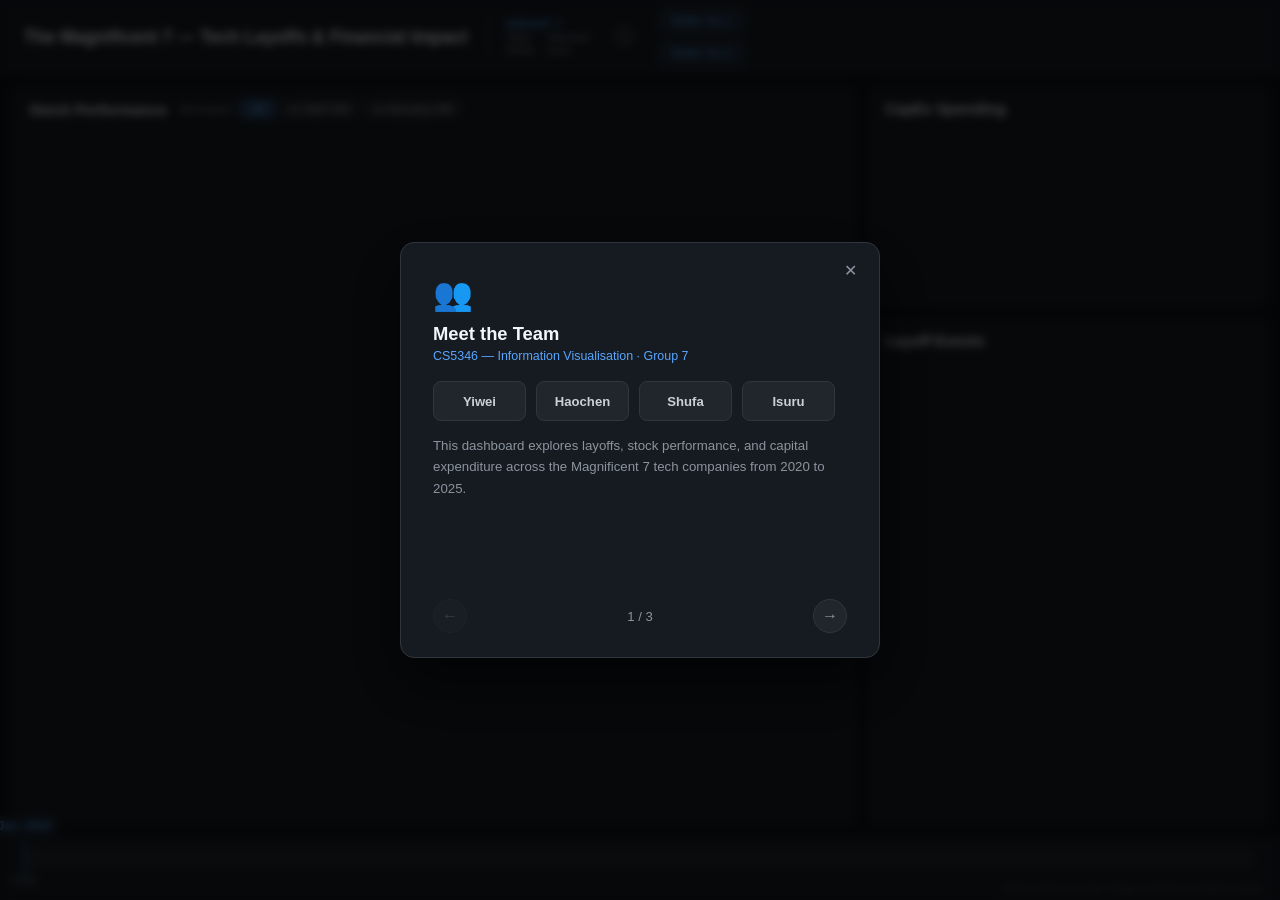
<file: index.html>
<!DOCTYPE html>
<html lang="en">

<head>
  <meta charset="UTF-8">
  <meta name="viewport" content="width=device-width, initial-scale=1.0">
  <title>Magnificent 7: Layoffs, Stock Prices & CapEx</title>
  <link rel="stylesheet" href="css/style.css">
  <script src="https://d3js.org/d3.v7.min.js"></script>
</head>

<body>

  <!-- Top bar -->
  <header>
    <div class="header-row1">
      <h1>The Magnificent 7 — Tech Layoffs & Financial Impact</h1>
      <div class="group-info">
        <span class="group-label">Group 7</span>
        <div class="group-members-grid">
          <span>Yiwei</span><span class="member-dot">·</span><span>Haochen</span>
          <span>Shufa</span><span class="member-dot">·</span><span>Isuru</span>
        </div>
      </div>
      <button class="info-icon-btn" id="open-info-modal" title="About & How to use">ⓘ</button>
      <div class="static-viz-links">
        <a href="https://project-graph-1-2rluggj8njhnbhdl8ik7cz.streamlit.app/" target="_blank" class="static-viz-btn">Static Viz 1</a>
        <a href="layoffs_interactive_dark.html" target="_blank" class="static-viz-btn">Static Viz 2</a>
      </div>
      <div class="header-filters">
        <div id="company-filter" class="company-filter"></div>
        <div class="year-bench-row">
          <div id="year-filter" class="year-filter"></div>
          <div id="benchmark-filter" class="benchmark-filter"></div>
        </div>
      </div>
    </div>
  </header>

  <!-- Main dashboard — all in one screen -->
  <div class="dashboard">

    <!-- Left: Stock chart (main) -->
    <div class="panel panel-main">
      <div class="panel-header">
        <h2>Stock Performance</h2>
        <div id="normalize-btns" class="normalize-btns">
          <span class="normalize-label">Normalize:</span>
          <button class="norm-btn active" data-norm="none">Off</button>
          <button class="norm-btn" data-norm="SPX">vs S&amp;P 500</button>
          <button class="norm-btn" data-norm="QQQ">vs Nasdaq-100</button>
        </div>
        <div class="legend" id="stock-legend"></div>
      </div>
      <div id="stock-chart">
        <div id="compare-info"></div>
        <div id="scrub-info"></div>
      </div>
    </div>

    <!-- Right column -->
    <div class="panel-right">

      <!-- Top right: CapEx -->
      <div class="panel panel-small panel-capex">
        <div class="panel-header">
          <h2>CapEx Spending</h2>
          <div class="legend" id="capex-legend"></div>
        </div>
        <div id="capex-chart"></div>
      </div>

      <!-- Bottom right: Layoff info cards -->
      <div class="panel panel-small panel-layoff">
        <div class="panel-header">
          <h2>Layoff Events</h2>
        </div>
        <div id="layoff-panel"></div>
      </div>

    </div>
  </div>

  <!-- Timeline scrubber bar at bottom -->
  <div id="timeline-bar">
    <div id="timeline-track">
      <div id="timeline-range"></div>
      <div id="timeline-cursor-start">
        <span id="range-start-date">Jan 2020</span>
      </div>
      <div id="timeline-cursor">
        <span id="current-date">Jan 2020</span>
      </div>
      <div id="timeline-events"></div>
    </div>
    <div class="timeline-labels">
      <span>2020</span><span>2021</span><span>2022</span><span>2023</span><span>2024</span>
    </div>
    <div class="timeline-footer">
      <span class="timeline-hint" id="timeline-hint">Move mouse to scrub · Drag on chart to compare ranges</span>
    </div>
  </div>

  <!-- Tooltip -->
  <div id="tooltip"></div>

  <!-- Info modal (content loaded from info-modal.html) -->
  <div id="info-modal-container"></div>

  <script src="js/main.js"></script>
  <script>
    fetch('info-modal.html')
      .then(r => r.text())
      .then(html => {
        document.getElementById('info-modal-container').innerHTML = html;

        const modal = document.getElementById('info-modal');
        const slides = modal.querySelectorAll('.info-slide');
        const counter = document.getElementById('slide-counter');
        const prevBtn = document.getElementById('slide-prev');
        const nextBtn = document.getElementById('slide-next');
        let current = 0;

        function goTo(n) {
          slides[current].classList.remove('active');
          current = n;
          slides[current].classList.add('active');
          prevBtn.disabled = current === 0;
          nextBtn.disabled = current === slides.length - 1;
          counter.textContent = (current + 1) + ' / ' + slides.length;
        }

        prevBtn.addEventListener('click', () => { if (current > 0) goTo(current - 1); });
        nextBtn.addEventListener('click', () => { if (current < slides.length - 1) goTo(current + 1); });

        document.getElementById('open-info-modal').addEventListener('click', () => {
          goTo(0);
          modal.classList.add('visible');
        });
        document.getElementById('close-info-modal').addEventListener('click', () => {
          modal.classList.remove('visible');
        });
        modal.addEventListener('click', (e) => {
          if (e.target === modal) modal.classList.remove('visible');
        });

        modal.classList.add('visible');
      });
  </script>
</body>

</html>
</file>
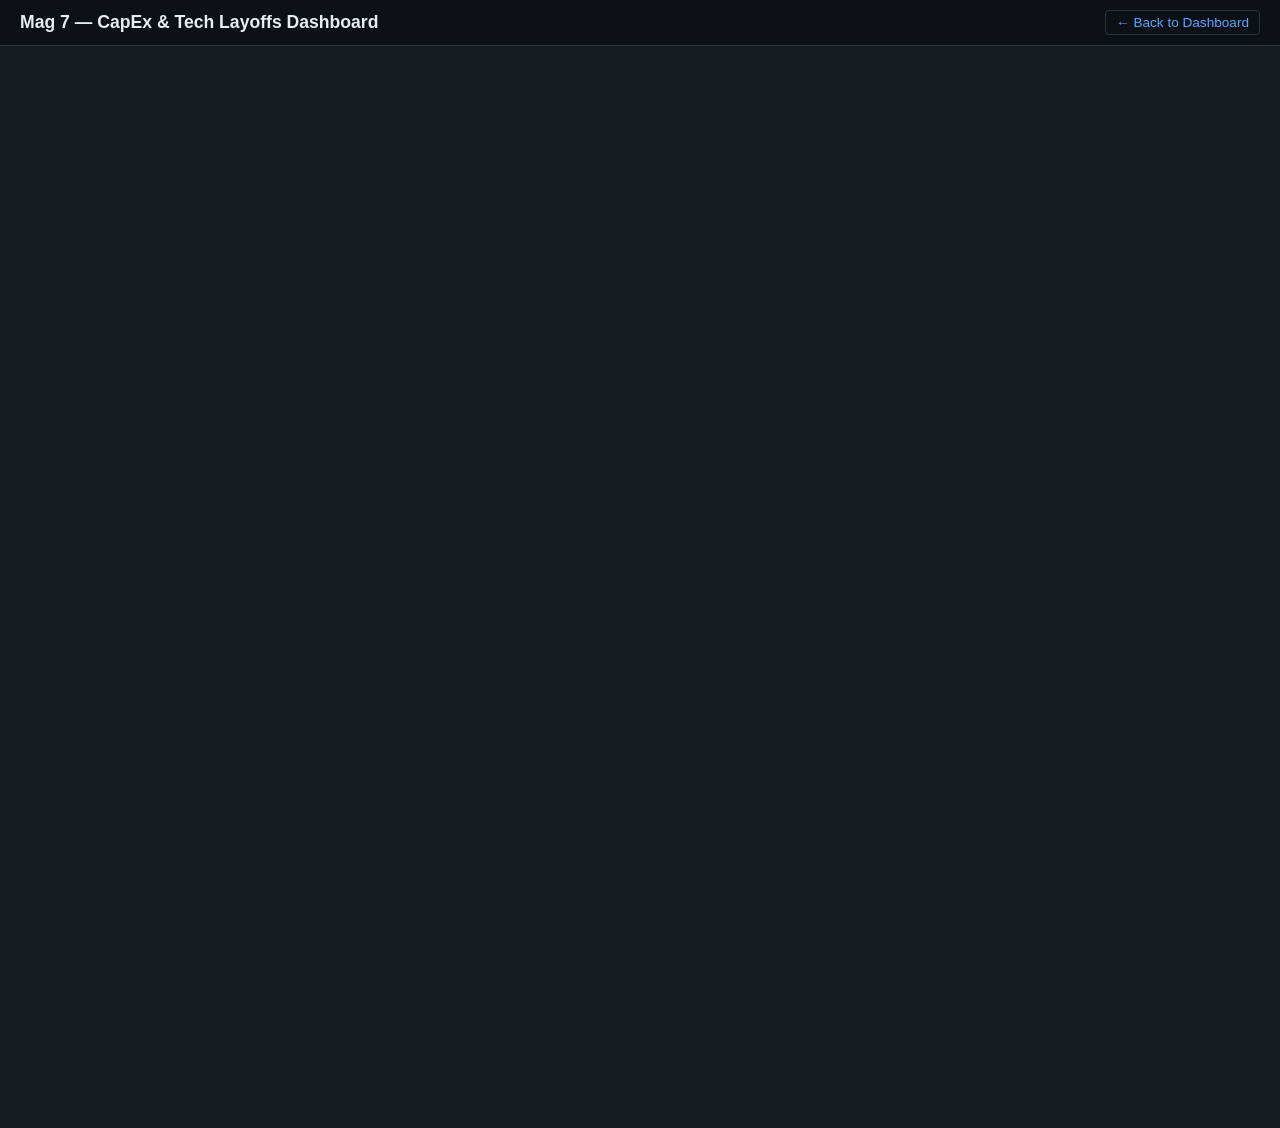
<file: layoffs_interactive_dark.html>
<!DOCTYPE html>
<html lang="en">
<head>
  <meta charset="utf-8" />
  <meta name="viewport" content="width=device-width, initial-scale=1.0">
  <title>Mag 7 — CapEx &amp; Layoffs (Dark)</title>
  <style>
    * { box-sizing: border-box; margin: 0; padding: 0; }
    body { background: #161b22; color: #c9d1d9; font-family: Arial, sans-serif; }
    .page-header { display: flex; align-items: center; justify-content: space-between; padding: 10px 20px; background: #0d1117; border-bottom: 1px solid #30363d; }
    .page-header h1 { font-size: 1.1rem; color: #e6edf3; }
    .back-btn { color: #58a6ff; text-decoration: none; font-size: 0.85rem; border: 1px solid #30363d; padding: 4px 10px; border-radius: 4px; }
    .back-btn:hover { background: #21262d; }
    .chart-wrap { display: flex; justify-content: center; padding: 16px; overflow: auto; }
  </style>
</head>
<body>
  <div class="page-header">
    <h1>Mag 7 — CapEx &amp; Tech Layoffs Dashboard</h1>
    <a href="index.html" class="back-btn">← Back to Dashboard</a>
  </div>
  <div class="chart-wrap">
    <div>
      <script>window.PlotlyConfig = {MathJaxConfig: 'local'};</script>
      <script charset="utf-8" src="https://cdn.plot.ly/plotly-3.4.0.min.js"></script>                <div id="0cf400ba-f245-40ff-a1d3-570f80a01e6b" class="plotly-graph-div" style="height:1050px; width:1400px;"></div>            <script>                window.PLOTLYENV=window.PLOTLYENV || {};                                if (document.getElementById("0cf400ba-f245-40ff-a1d3-570f80a01e6b")) {                    Plotly.newPlot(                        "0cf400ba-f245-40ff-a1d3-570f80a01e6b",                        [{"hovertemplate":"\u003cb\u003eMSFT\u003c\u002fb\u003e\u003cbr\u003eQuarter end : %{x|%Y-%m-%d}\u003cbr\u003eCapEx       : $%{y:.2f}B\u003cbr\u003e\u003cextra\u003e\u003c\u002fextra\u003e","legendgroup":"MSFT","line":{"color":"#00a4ef","width":2},"marker":{"size":5},"mode":"lines+markers","name":"MSFT","x":["2020-03-31T00:00:00.000000000","2020-06-30T00:00:00.000000000","2020-09-30T00:00:00.000000000","2020-12-31T00:00:00.000000000","2021-03-31T00:00:00.000000000","2021-06-30T00:00:00.000000000","2021-09-30T00:00:00.000000000","2021-12-31T00:00:00.000000000","2022-03-31T00:00:00.000000000","2022-06-30T00:00:00.000000000","2022-09-30T00:00:00.000000000","2022-12-31T00:00:00.000000000","2023-03-31T00:00:00.000000000","2023-06-30T00:00:00.000000000","2023-09-30T00:00:00.000000000","2023-12-31T00:00:00.000000000","2024-03-31T00:00:00.000000000","2024-06-30T00:00:00.000000000","2024-09-30T00:00:00.000000000","2024-12-31T00:00:00.000000000","2025-03-31T00:00:00.000000000","2025-06-30T00:00:00.000000000","2025-09-30T00:00:00.000000000","2025-12-31T00:00:00.000000000"],"y":{"dtype":"f8","bdata":"iUFg5dAiDkBvEoPAyuEuQFTjpZvEoBNAGQRWDi2yEEBCYOXQIlsUQKwcWmQ7nzRAPQrXo3A9F0D2KFyPwnUXQFyPwvUoXBVAiUFg5dDiN0BvEoPAyiEZQH9qvHSTGBlAIbByaJFtGkAIrBxaZBs8QC\u002fdJAaB1SNAuB6F61F4I0CBlUOLbOclQJMYBFYOPUZAf2q8dJPYLUDP91PjpZsvQB+F61G4vjBAJQaBlUMjUEC+nxov3WQzQMdLN4lB4D1A"},"type":"scatter","xaxis":"x","yaxis":"y"},{"hovertemplate":"\u003cb\u003eAAPL\u003c\u002fb\u003e\u003cbr\u003eQuarter end : %{x|%Y-%m-%d}\u003cbr\u003eCapEx       : $%{y:.2f}B\u003cbr\u003e\u003cextra\u003e\u003c\u002fextra\u003e","legendgroup":"AAPL","line":{"color":"#b0b8c8","width":2},"marker":{"size":5},"mode":"lines+markers","name":"AAPL","x":["2020-03-28T00:00:00.000000000","2020-06-27T00:00:00.000000000","2020-09-26T00:00:00.000000000","2020-12-26T00:00:00.000000000","2021-03-27T00:00:00.000000000","2021-06-26T00:00:00.000000000","2021-09-25T00:00:00.000000000","2021-12-25T00:00:00.000000000","2022-03-26T00:00:00.000000000","2022-06-25T00:00:00.000000000","2022-09-24T00:00:00.000000000","2022-12-31T00:00:00.000000000","2023-04-01T00:00:00.000000000","2023-07-01T00:00:00.000000000","2023-09-30T00:00:00.000000000","2023-12-30T00:00:00.000000000","2024-03-30T00:00:00.000000000","2024-06-29T00:00:00.000000000","2024-09-28T00:00:00.000000000","2024-12-28T00:00:00.000000000","2025-03-29T00:00:00.000000000","2025-06-28T00:00:00.000000000","2025-09-27T00:00:00.000000000","2025-12-27T00:00:00.000000000"],"y":{"dtype":"f8","bdata":"rkfhehSuD0CamZmZmRkWQCPb+X5qPB1AAAAAAAAADED6fmq8dBMXQKabxCCwch9A7FG4HoUrJkAGgZVDi2wGQPhT46WbRBVAkxgEVg6tHUDRItv5fmolQLKd76fGSw5AHVpkO9\u002fPGkBkO99PjZchQF66SQwC6yVAiUFg5dAiA0BaZDvfT40RQA4tsp3vJxpAvp8aL93kIkCF61G4HoUHQCUGgZVDCxhAGQRWDi3yIkCuR+F6FG4pQJZDi2zn+wJA"},"type":"scatter","xaxis":"x","yaxis":"y"},{"hovertemplate":"\u003cb\u003eGOOGL\u003c\u002fb\u003e\u003cbr\u003eQuarter end : %{x|%Y-%m-%d}\u003cbr\u003eCapEx       : $%{y:.2f}B\u003cbr\u003e\u003cextra\u003e\u003c\u002fextra\u003e","legendgroup":"GOOGL","line":{"color":"#34a853","width":2},"marker":{"size":5},"mode":"lines+markers","name":"GOOGL","x":["2020-03-31T00:00:00.000000000","2020-06-30T00:00:00.000000000","2020-09-30T00:00:00.000000000","2020-12-31T00:00:00.000000000","2021-03-31T00:00:00.000000000","2021-06-30T00:00:00.000000000","2021-09-30T00:00:00.000000000","2021-12-31T00:00:00.000000000","2022-03-31T00:00:00.000000000","2022-06-30T00:00:00.000000000","2022-09-30T00:00:00.000000000","2022-12-31T00:00:00.000000000","2023-03-31T00:00:00.000000000","2023-06-30T00:00:00.000000000","2023-09-30T00:00:00.000000000","2023-12-31T00:00:00.000000000","2024-03-31T00:00:00.000000000","2024-06-30T00:00:00.000000000","2024-09-30T00:00:00.000000000","2024-12-31T00:00:00.000000000","2025-03-31T00:00:00.000000000","2025-06-30T00:00:00.000000000","2025-09-30T00:00:00.000000000","2025-12-31T00:00:00.000000000"],"y":{"dtype":"f8","bdata":"hetRuB4FGECq8dJNYpAVQDm0yHa+nxVADi2yne9HNkD4U+Olm8QXQMdLN4lB4CZAbxKDwMpBMkCkcD0K16M4QN9PjZdukiNAd76fGi+dMECkcD0K1+M3QFyPwvUofD9ADi2yne8nGUC0yHa+n1oqQAisHFpkOzVA46WbxCAgQECgGi\u002fdJAYoQKabxCCwMjlA\u002ftR46SYhQ0AUrkfhekRKQN9PjZduMjFA\u002fKnx0k3SQ0A\u002fNV66ScxPQPhT46Wb3FZA"},"type":"scatter","xaxis":"x","yaxis":"y"},{"hovertemplate":"\u003cb\u003eMETA\u003c\u002fb\u003e\u003cbr\u003eQuarter end : %{x|%Y-%m-%d}\u003cbr\u003eCapEx       : $%{y:.2f}B\u003cbr\u003e\u003cextra\u003e\u003c\u002fextra\u003e","legendgroup":"META","line":{"color":"#e040fb","width":2},"marker":{"size":5},"mode":"lines+markers","name":"META","x":["2020-03-31T00:00:00.000000000","2020-06-30T00:00:00.000000000","2020-09-30T00:00:00.000000000","2020-12-31T00:00:00.000000000","2021-03-31T00:00:00.000000000","2021-06-30T00:00:00.000000000","2021-09-30T00:00:00.000000000","2021-12-31T00:00:00.000000000","2022-03-31T00:00:00.000000000","2022-06-30T00:00:00.000000000","2022-09-30T00:00:00.000000000","2022-12-31T00:00:00.000000000","2023-03-31T00:00:00.000000000","2023-06-30T00:00:00.000000000","2023-09-30T00:00:00.000000000","2023-12-31T00:00:00.000000000","2024-03-31T00:00:00.000000000","2024-06-30T00:00:00.000000000","2024-09-30T00:00:00.000000000","2024-12-31T00:00:00.000000000","2025-03-31T00:00:00.000000000","2025-06-30T00:00:00.000000000","2025-09-30T00:00:00.000000000","2025-12-31T00:00:00.000000000"],"y":{"dtype":"f8","bdata":"EFg5tMh2DECNl24Sg0AbQBsv3SQGASVA+n5qvHRTLkCDwMqhRTYRQBfZzvdT4yFAFK5H4XqUKkBxPQrXo7AyQN0kBoGVwxVALbKd76cGKkAX2c73U2M2QFYOLbKdLz9AmG4Sg8BKG0BEi2zn++kpQIcW2c73czNA7FG4HoULO0CamZmZmZkZQEw3iUFgJS1A2\u002fl+arzUNkBU46WbxKBCQG8Sg8DK4SlAtMh2vp96PUCBlUOLbCdIQE5iEFg5bFFA"},"type":"scatter","xaxis":"x","yaxis":"y"},{"hovertemplate":"\u003cb\u003eNVDA\u003c\u002fb\u003e\u003cbr\u003eQuarter end : %{x|%Y-%m-%d}\u003cbr\u003eCapEx       : $%{y:.2f}B\u003cbr\u003e\u003cextra\u003e\u003c\u002fextra\u003e","legendgroup":"NVDA","line":{"color":"#76b900","width":2},"marker":{"size":5},"mode":"lines+markers","name":"NVDA","x":["2020-04-26T00:00:00.000000000","2020-07-26T00:00:00.000000000"],"y":{"dtype":"f8","bdata":"16NwPQrXwz8CK4cW2c7XPw=="},"type":"scatter","xaxis":"x","yaxis":"y"},{"hovertemplate":"\u003cb\u003eTSLA\u003c\u002fb\u003e\u003cbr\u003eQuarter end : %{x|%Y-%m-%d}\u003cbr\u003eCapEx       : $%{y:.2f}B\u003cbr\u003e\u003cextra\u003e\u003c\u002fextra\u003e","legendgroup":"TSLA","line":{"color":"#ff3d3d","width":2},"marker":{"size":5},"mode":"lines+markers","name":"TSLA","x":["2020-03-31T00:00:00.000000000","2020-06-30T00:00:00.000000000","2020-09-30T00:00:00.000000000","2020-12-31T00:00:00.000000000","2021-03-31T00:00:00.000000000","2021-06-30T00:00:00.000000000","2021-09-30T00:00:00.000000000","2021-12-31T00:00:00.000000000","2022-03-31T00:00:00.000000000","2022-06-30T00:00:00.000000000","2022-09-30T00:00:00.000000000","2022-12-31T00:00:00.000000000","2023-03-31T00:00:00.000000000","2023-06-30T00:00:00.000000000","2023-09-30T00:00:00.000000000","2023-12-31T00:00:00.000000000","2024-03-31T00:00:00.000000000","2024-06-30T00:00:00.000000000","2024-09-30T00:00:00.000000000","2024-12-31T00:00:00.000000000","2025-03-31T00:00:00.000000000","2025-06-30T00:00:00.000000000","2025-09-30T00:00:00.000000000","2025-12-31T00:00:00.000000000"],"y":{"dtype":"f8","bdata":"H4XrUbge3T9qvHSTGATwPz81XrpJDABAqMZLN4lBCUDFILByaJH1P23n+6nx0gZA46WbxCCwEkAhsHJoke0ZQBKDwMqhRfw\u002fYOXQItv5C0AzMzMzMzMVQG8Sg8DKoRxA+n5qvHSTAEC6SQwCK4cQQJHtfD81XhpAPzVeuknMIUCe76fGSzcGQBkEVg4tMhRAObTIdr4fIUDJdr6fGq8mQKwcWmQ73\u002fc\u002fSgwCK4cWD0Dwp8ZLN4kYQOf7qfHSDSFA"},"type":"scatter","xaxis":"x","yaxis":"y"},{"hovertemplate":"\u003cb\u003eMSFT\u003c\u002fb\u003e\u003cbr\u003eYear  : %{x}\u003cbr\u003eCapEx : $%{y:.2f}B\u003cbr\u003e\u003cextra\u003e\u003c\u002fextra\u003e","legendgroup":"MSFT","marker":{"color":"#00a4ef"},"name":"MSFT","opacity":0.85,"showlegend":false,"x":[2020,2021,2022,2023,2024,2025],"y":[28.289,37.385999999999996,41.783,54.366,86.15599999999999,130.566],"type":"bar","xaxis":"x2","yaxis":"y2"},{"hovertemplate":"\u003cb\u003eAAPL\u003c\u002fb\u003e\u003cbr\u003eYear  : %{x}\u003cbr\u003eCapEx : $%{y:.2f}B\u003cbr\u003e\u003cextra\u003e\u003c\u002fextra\u003e","legendgroup":"AAPL","marker":{"color":"#b0b8c8"},"name":"AAPL","opacity":0.85,"showlegend":false,"x":[2020,2021,2022,2023,2024,2025],"y":[20.294,27.519000000000002,27.230999999999998,28.849999999999998,23.314,30.572],"type":"bar","xaxis":"x2","yaxis":"y2"},{"hovertemplate":"\u003cb\u003eGOOGL\u003c\u002fb\u003e\u003cbr\u003eYear  : %{x}\u003cbr\u003eCapEx : $%{y:.2f}B\u003cbr\u003e\u003cextra\u003e\u003c\u002fextra\u003e","legendgroup":"GOOGL","marker":{"color":"#34a853"},"name":"GOOGL","opacity":0.85,"showlegend":false,"x":[2020,2021,2022,2023,2024,2025],"y":[39.083,60.277,81.775,72.949,128.004,211.883],"type":"bar","xaxis":"x2","yaxis":"y2"},{"hovertemplate":"\u003cb\u003eAMZN\u003c\u002fb\u003e\u003cbr\u003eYear  : %{x}\u003cbr\u003eCapEx : $%{y:.2f}B\u003cbr\u003e\u003cextra\u003e\u003c\u002fextra\u003e","legendgroup":"AMZN","marker":{"color":"#ff9900"},"name":"AMZN","opacity":0.85,"showlegend":false,"x":[2020,2021,2022,2023,2024,2025],"y":[0,0,0,0,0,0],"type":"bar","xaxis":"x2","yaxis":"y2"},{"hovertemplate":"\u003cb\u003eMETA\u003c\u002fb\u003e\u003cbr\u003eYear  : %{x}\u003cbr\u003eCapEx : $%{y:.2f}B\u003cbr\u003e\u003cextra\u003e\u003c\u002fextra\u003e","legendgroup":"META","marker":{"color":"#e040fb"},"name":"META","opacity":0.85,"showlegend":false,"x":[2020,2021,2022,2023,2024,2025],"y":[36.036,45.227000000000004,72.02799999999999,66.278,81.06,160.419],"type":"bar","xaxis":"x2","yaxis":"y2"},{"hovertemplate":"\u003cb\u003eNVDA\u003c\u002fb\u003e\u003cbr\u003eYear  : %{x}\u003cbr\u003eCapEx : $%{y:.2f}B\u003cbr\u003e\u003cextra\u003e\u003c\u002fextra\u003e","legendgroup":"NVDA","marker":{"color":"#76b900"},"name":"NVDA","opacity":0.85,"showlegend":false,"x":[2020,2021,2022,2023,2024,2025],"y":[0.527,0,0,0,0,0],"type":"bar","xaxis":"x2","yaxis":"y2"},{"hovertemplate":"\u003cb\u003eTSLA\u003c\u002fb\u003e\u003cbr\u003eYear  : %{x}\u003cbr\u003eCapEx : $%{y:.2f}B\u003cbr\u003e\u003cextra\u003e\u003c\u002fextra\u003e","legendgroup":"TSLA","marker":{"color":"#ff3d3d"},"name":"TSLA","opacity":0.85,"showlegend":false,"x":[2020,2021,2022,2023,2024,2025],"y":[6.619,15.355,17.722,21.695,27.73,20.039],"type":"bar","xaxis":"x2","yaxis":"y2"},{"hovertemplate":"\u003cb\u003eMonthly Total\u003c\u002fb\u003e\u003cbr\u003eMonth    : %{x|%b %Y}\u003cbr\u003eLaid Off : %{y:,}\u003cbr\u003e\u003cextra\u003e\u003c\u002fextra\u003e","legend":"legend2","line":{"color":"rgba(200,200,200,0.55)","dash":"dash","width":2},"mode":"lines","name":"Monthly Total","x":["2022-10-31T00:00:00.000000000","2022-11-30T00:00:00.000000000","2022-12-31T00:00:00.000000000","2023-01-31T00:00:00.000000000","2023-02-28T00:00:00.000000000","2023-03-31T00:00:00.000000000","2023-04-30T00:00:00.000000000","2023-05-31T00:00:00.000000000","2023-06-30T00:00:00.000000000","2023-07-31T00:00:00.000000000","2023-08-31T00:00:00.000000000","2023-09-30T00:00:00.000000000","2023-10-31T00:00:00.000000000","2023-11-30T00:00:00.000000000","2023-12-31T00:00:00.000000000","2024-01-31T00:00:00.000000000","2024-02-29T00:00:00.000000000","2024-03-31T00:00:00.000000000","2024-04-30T00:00:00.000000000","2024-05-31T00:00:00.000000000","2024-06-30T00:00:00.000000000","2024-07-31T00:00:00.000000000","2024-08-31T00:00:00.000000000","2024-09-30T00:00:00.000000000","2024-10-31T00:00:00.000000000","2024-11-30T00:00:00.000000000","2024-12-31T00:00:00.000000000","2025-01-31T00:00:00.000000000","2025-02-28T00:00:00.000000000","2025-03-31T00:00:00.000000000","2025-04-30T00:00:00.000000000","2025-05-31T00:00:00.000000000","2025-06-30T00:00:00.000000000","2025-07-31T00:00:00.000000000","2025-08-31T00:00:00.000000000","2025-09-30T00:00:00.000000000","2025-10-31T00:00:00.000000000","2025-11-30T00:00:00.000000000","2025-12-31T00:00:00.000000000","2026-01-31T00:00:00.000000000","2026-02-28T00:00:00.000000000","2026-03-31T00:00:00.000000000"],"y":{"dtype":"f8","bdata":"[base64]"},"type":"scatter","xaxis":"x3","yaxis":"y3"},{"customdata":[["Amazon"],["Amazon"],["Amazon"],["Amazon"],["Amazon"],["Amazon"],["Amazon"],["Amazon"],["Amazon"],["Amazon"],["Amazon"],["Amazon"],["Amazon"]],"hovertemplate":"\u003cb\u003e%{customdata[0]}\u003c\u002fb\u003e\u003cbr\u003eDate     : %{x|%Y-%m-%d}\u003cbr\u003eLaid Off : %{y:,}\u003cbr\u003e\u003cextra\u003e\u003c\u002fextra\u003e","legend":"legend2","legendgroup":"lay_Amazon","marker":{"color":"#ff9900","line":{"color":"white","width":0.7},"opacity":0.75,"size":[10.744404599104087,44.73790133706265,40.64823227814083,42.75,9.464823227814083,11.197234841721123,8.121762239271874,13.74758026741253,9.873790133706265,51.83530298798078,9.550387302816413,55.0,9.873790133706265]},"mode":"markers","name":"Amazon","x":["2022-10-28T00:00:00.000000000","2022-11-16T00:00:00.000000000","2023-01-04T00:00:00.000000000","2023-03-20T00:00:00.000000000","2023-07-13T00:00:00.000000000","2023-11-13T00:00:00.000000000","2024-01-18T00:00:00.000000000","2024-02-06T00:00:00.000000000","2025-05-14T00:00:00.000000000","2025-10-27T00:00:00.000000000","2025-12-15T00:00:00.000000000","2026-01-28T00:00:00.000000000","2026-03-04T00:00:00.000000000"],"y":{"dtype":"f8","bdata":"AAAAAADAYkAAAAAAAIjDQAAAAAAAQL9AAAAAAACUwUAAAAAAAABUQAAAAAAAgGZAAAAAAAAAPkAAAAAAAAB5QAAAAAAAAFlAAAAAAABYy0AAAAAAAABVQAAAAAAAQM9AAAAAAAAAWUA="},"type":"scatter","xaxis":"x3","yaxis":"y3"},{"customdata":[["Google"],["Google"],["Google"],["Google"],["Google"],["Google"],["Google"],["Google"],["Google"],["Google"]],"hovertemplate":"\u003cb\u003e%{customdata[0]}\u003c\u002fb\u003e\u003cbr\u003eDate     : %{x|%Y-%m-%d}\u003cbr\u003eLaid Off : %{y:,}\u003cbr\u003e\u003cextra\u003e\u003c\u002fextra\u003e","legend":"legend2","legendgroup":"lay_Google","marker":{"color":"#34a853","line":{"color":"white","width":0.7},"opacity":0.75,"size":[48.43524478543749,9.354800664719143,8.45,18.25,11.478366544874484,8.924647414646763,9.873790133706265,9.354800664719143,9.873790133706265,8.739183272437241]},"mode":"markers","name":"Google","x":["2023-01-20T00:00:00.000000000","2023-09-13T00:00:00.000000000","2023-10-18T00:00:00.000000000","2024-01-10T00:00:00.000000000","2024-05-01T00:00:00.000000000","2024-05-10T00:00:00.000000000","2024-05-31T00:00:00.000000000","2025-06-24T00:00:00.000000000","2025-10-01T00:00:00.000000000","2025-10-02T00:00:00.000000000"],"y":{"dtype":"f8","bdata":"AAAAAABwx0AAAAAAAMBSQAAAAAAAAERAAAAAAABAj0AAAAAAAABpQAAAAAAAgExAAAAAAAAAWUAAAAAAAMBSQAAAAAAAAFlAAAAAAAAASUA="},"type":"scatter","xaxis":"x3","yaxis":"y3"},{"customdata":[["Meta"],["Meta"],["Meta"],["Meta"],["Meta"],["Meta"]],"hovertemplate":"\u003cb\u003e%{customdata[0]}\u003c\u002fb\u003e\u003cbr\u003eDate     : %{x|%Y-%m-%d}\u003cbr\u003eLaid Off : %{y:,}\u003cbr\u003e\u003cextra\u003e\u003c\u002fextra\u003e","legend":"legend2","legendgroup":"lay_Meta","marker":{"color":"#e040fb","line":{"color":"white","width":0.7},"opacity":0.75,"size":[46.62865368185365,44.73790133706265,29.242740802237588,9.873790133706265,15.488809198208171,21.003124674546964]},"mode":"markers","name":"Meta","x":["2022-11-09T00:00:00.000000000","2023-03-14T00:00:00.000000000","2025-02-10T00:00:00.000000000","2025-04-24T00:00:00.000000000","2025-10-22T00:00:00.000000000","2026-01-13T00:00:00.000000000"],"y":{"dtype":"f8","bdata":"AAAAAAB8xUAAAAAAAIjDQAAAAAAAIKxAAAAAAAAAWUAAAAAAAMCCQAAAAAAAcJdA"},"type":"scatter","xaxis":"x3","yaxis":"y3"},{"customdata":[["Microsoft"],["Microsoft"],["Microsoft"],["Microsoft"],["Microsoft"],["Microsoft"],["Microsoft"],["Microsoft"],["Microsoft"],["Microsoft"]],"hovertemplate":"\u003cb\u003e%{customdata[0]}\u003c\u002fb\u003e\u003cbr\u003eDate     : %{x|%Y-%m-%d}\u003cbr\u003eLaid Off : %{y:,}\u003cbr\u003e\u003cextra\u003e\u003c\u002fextra\u003e","legend":"legend2","legendgroup":"lay_Microsoft","marker":{"color":"#00a4ef","line":{"color":"white","width":0.7},"opacity":0.75,"size":[44.73790133706265,10.869278694016188,18.25,22.88545972131052,18.25,15.876265741665724,36.00624934909393,12.765283623027198,42.75,8.510502937660101]},"mode":"markers","name":"Microsoft","x":["2023-01-18T00:00:00.000000000","2023-05-10T00:00:00.000000000","2023-07-18T00:00:00.000000000","2024-01-25T00:00:00.000000000","2024-06-03T00:00:00.000000000","2024-09-12T00:00:00.000000000","2025-05-13T00:00:00.000000000","2025-06-02T00:00:00.000000000","2025-07-02T00:00:00.000000000","2025-09-08T00:00:00.000000000"],"y":{"dtype":"f8","bdata":"AAAAAACIw0AAAAAAAMBjQAAAAAAAQI9AAAAAAACwnUAAAAAAAECPQAAAAAAAUIRAAAAAAABwt0AAAAAAABBzQAAAAAAAlMFAAAAAAAAARUA="},"type":"scatter","xaxis":"x3","yaxis":"y3"},{"customdata":[["Tesla"],["Tesla"]],"hovertemplate":"\u003cb\u003e%{customdata[0]}\u003c\u002fb\u003e\u003cbr\u003eDate     : %{x|%Y-%m-%d}\u003cbr\u003eLaid Off : %{y:,}\u003cbr\u003e\u003cextra\u003e\u003c\u002fextra\u003e","legend":"legend2","legendgroup":"lay_Tesla","marker":{"color":"#ff3d3d","line":{"color":"white","width":0.7},"opacity":0.75,"size":[51.83530298798078,14.662058069535208]},"mode":"markers","name":"Tesla","x":["2024-04-15T00:00:00.000000000","2024-04-30T00:00:00.000000000"],"y":{"dtype":"f8","bdata":"AAAAAABYy0AAAAAAAEB\u002fQA=="},"type":"scatter","xaxis":"x3","yaxis":"y3"}],                        {"template":{"data":{"histogram2dcontour":[{"type":"histogram2dcontour","colorbar":{"outlinewidth":0,"ticks":""},"colorscale":[[0.0,"#0d0887"],[0.1111111111111111,"#46039f"],[0.2222222222222222,"#7201a8"],[0.3333333333333333,"#9c179e"],[0.4444444444444444,"#bd3786"],[0.5555555555555556,"#d8576b"],[0.6666666666666666,"#ed7953"],[0.7777777777777778,"#fb9f3a"],[0.8888888888888888,"#fdca26"],[1.0,"#f0f921"]]}],"choropleth":[{"type":"choropleth","colorbar":{"outlinewidth":0,"ticks":""}}],"histogram2d":[{"type":"histogram2d","colorbar":{"outlinewidth":0,"ticks":""},"colorscale":[[0.0,"#0d0887"],[0.1111111111111111,"#46039f"],[0.2222222222222222,"#7201a8"],[0.3333333333333333,"#9c179e"],[0.4444444444444444,"#bd3786"],[0.5555555555555556,"#d8576b"],[0.6666666666666666,"#ed7953"],[0.7777777777777778,"#fb9f3a"],[0.8888888888888888,"#fdca26"],[1.0,"#f0f921"]]}],"heatmap":[{"type":"heatmap","colorbar":{"outlinewidth":0,"ticks":""},"colorscale":[[0.0,"#0d0887"],[0.1111111111111111,"#46039f"],[0.2222222222222222,"#7201a8"],[0.3333333333333333,"#9c179e"],[0.4444444444444444,"#bd3786"],[0.5555555555555556,"#d8576b"],[0.6666666666666666,"#ed7953"],[0.7777777777777778,"#fb9f3a"],[0.8888888888888888,"#fdca26"],[1.0,"#f0f921"]]}],"contourcarpet":[{"type":"contourcarpet","colorbar":{"outlinewidth":0,"ticks":""}}],"contour":[{"type":"contour","colorbar":{"outlinewidth":0,"ticks":""},"colorscale":[[0.0,"#0d0887"],[0.1111111111111111,"#46039f"],[0.2222222222222222,"#7201a8"],[0.3333333333333333,"#9c179e"],[0.4444444444444444,"#bd3786"],[0.5555555555555556,"#d8576b"],[0.6666666666666666,"#ed7953"],[0.7777777777777778,"#fb9f3a"],[0.8888888888888888,"#fdca26"],[1.0,"#f0f921"]]}],"surface":[{"type":"surface","colorbar":{"outlinewidth":0,"ticks":""},"colorscale":[[0.0,"#0d0887"],[0.1111111111111111,"#46039f"],[0.2222222222222222,"#7201a8"],[0.3333333333333333,"#9c179e"],[0.4444444444444444,"#bd3786"],[0.5555555555555556,"#d8576b"],[0.6666666666666666,"#ed7953"],[0.7777777777777778,"#fb9f3a"],[0.8888888888888888,"#fdca26"],[1.0,"#f0f921"]]}],"mesh3d":[{"type":"mesh3d","colorbar":{"outlinewidth":0,"ticks":""}}],"scatter":[{"fillpattern":{"fillmode":"overlay","size":10,"solidity":0.2},"type":"scatter"}],"parcoords":[{"type":"parcoords","line":{"colorbar":{"outlinewidth":0,"ticks":""}}}],"scatterpolargl":[{"type":"scatterpolargl","marker":{"colorbar":{"outlinewidth":0,"ticks":""}}}],"bar":[{"error_x":{"color":"#2a3f5f"},"error_y":{"color":"#2a3f5f"},"marker":{"line":{"color":"#E5ECF6","width":0.5},"pattern":{"fillmode":"overlay","size":10,"solidity":0.2}},"type":"bar"}],"scattergeo":[{"type":"scattergeo","marker":{"colorbar":{"outlinewidth":0,"ticks":""}}}],"scatterpolar":[{"type":"scatterpolar","marker":{"colorbar":{"outlinewidth":0,"ticks":""}}}],"histogram":[{"marker":{"pattern":{"fillmode":"overlay","size":10,"solidity":0.2}},"type":"histogram"}],"scattergl":[{"type":"scattergl","marker":{"colorbar":{"outlinewidth":0,"ticks":""}}}],"scatter3d":[{"type":"scatter3d","line":{"colorbar":{"outlinewidth":0,"ticks":""}},"marker":{"colorbar":{"outlinewidth":0,"ticks":""}}}],"scattermap":[{"type":"scattermap","marker":{"colorbar":{"outlinewidth":0,"ticks":""}}}],"scattermapbox":[{"type":"scattermapbox","marker":{"colorbar":{"outlinewidth":0,"ticks":""}}}],"scatterternary":[{"type":"scatterternary","marker":{"colorbar":{"outlinewidth":0,"ticks":""}}}],"scattercarpet":[{"type":"scattercarpet","marker":{"colorbar":{"outlinewidth":0,"ticks":""}}}],"carpet":[{"aaxis":{"endlinecolor":"#2a3f5f","gridcolor":"white","linecolor":"white","minorgridcolor":"white","startlinecolor":"#2a3f5f"},"baxis":{"endlinecolor":"#2a3f5f","gridcolor":"white","linecolor":"white","minorgridcolor":"white","startlinecolor":"#2a3f5f"},"type":"carpet"}],"table":[{"cells":{"fill":{"color":"#EBF0F8"},"line":{"color":"white"}},"header":{"fill":{"color":"#C8D4E3"},"line":{"color":"white"}},"type":"table"}],"barpolar":[{"marker":{"line":{"color":"#E5ECF6","width":0.5},"pattern":{"fillmode":"overlay","size":10,"solidity":0.2}},"type":"barpolar"}],"pie":[{"automargin":true,"type":"pie"}]},"layout":{"autotypenumbers":"strict","colorway":["#636efa","#EF553B","#00cc96","#ab63fa","#FFA15A","#19d3f3","#FF6692","#B6E880","#FF97FF","#FECB52"],"font":{"color":"#2a3f5f"},"hovermode":"closest","hoverlabel":{"align":"left"},"paper_bgcolor":"white","plot_bgcolor":"#E5ECF6","polar":{"bgcolor":"#E5ECF6","angularaxis":{"gridcolor":"white","linecolor":"white","ticks":""},"radialaxis":{"gridcolor":"white","linecolor":"white","ticks":""}},"ternary":{"bgcolor":"#E5ECF6","aaxis":{"gridcolor":"white","linecolor":"white","ticks":""},"baxis":{"gridcolor":"white","linecolor":"white","ticks":""},"caxis":{"gridcolor":"white","linecolor":"white","ticks":""}},"coloraxis":{"colorbar":{"outlinewidth":0,"ticks":""}},"colorscale":{"sequential":[[0.0,"#0d0887"],[0.1111111111111111,"#46039f"],[0.2222222222222222,"#7201a8"],[0.3333333333333333,"#9c179e"],[0.4444444444444444,"#bd3786"],[0.5555555555555556,"#d8576b"],[0.6666666666666666,"#ed7953"],[0.7777777777777778,"#fb9f3a"],[0.8888888888888888,"#fdca26"],[1.0,"#f0f921"]],"sequentialminus":[[0.0,"#0d0887"],[0.1111111111111111,"#46039f"],[0.2222222222222222,"#7201a8"],[0.3333333333333333,"#9c179e"],[0.4444444444444444,"#bd3786"],[0.5555555555555556,"#d8576b"],[0.6666666666666666,"#ed7953"],[0.7777777777777778,"#fb9f3a"],[0.8888888888888888,"#fdca26"],[1.0,"#f0f921"]],"diverging":[[0,"#8e0152"],[0.1,"#c51b7d"],[0.2,"#de77ae"],[0.3,"#f1b6da"],[0.4,"#fde0ef"],[0.5,"#f7f7f7"],[0.6,"#e6f5d0"],[0.7,"#b8e186"],[0.8,"#7fbc41"],[0.9,"#4d9221"],[1,"#276419"]]},"xaxis":{"gridcolor":"white","linecolor":"white","ticks":"","title":{"standoff":15},"zerolinecolor":"white","automargin":true,"zerolinewidth":2},"yaxis":{"gridcolor":"white","linecolor":"white","ticks":"","title":{"standoff":15},"zerolinecolor":"white","automargin":true,"zerolinewidth":2},"scene":{"xaxis":{"backgroundcolor":"#E5ECF6","gridcolor":"white","linecolor":"white","showbackground":true,"ticks":"","zerolinecolor":"white","gridwidth":2},"yaxis":{"backgroundcolor":"#E5ECF6","gridcolor":"white","linecolor":"white","showbackground":true,"ticks":"","zerolinecolor":"white","gridwidth":2},"zaxis":{"backgroundcolor":"#E5ECF6","gridcolor":"white","linecolor":"white","showbackground":true,"ticks":"","zerolinecolor":"white","gridwidth":2}},"shapedefaults":{"line":{"color":"#2a3f5f"}},"annotationdefaults":{"arrowcolor":"#2a3f5f","arrowhead":0,"arrowwidth":1},"geo":{"bgcolor":"white","landcolor":"#E5ECF6","subunitcolor":"white","showland":true,"showlakes":true,"lakecolor":"white"},"title":{"x":0.05},"mapbox":{"style":"light"}}},"xaxis":{"anchor":"y","domain":[0.0,0.46499999999999997],"title":{"text":"Year"},"showgrid":true,"gridcolor":"rgba(200,200,200,0.4)","zerolinecolor":"rgba(80,100,120,0.2)","zerolinewidth":1,"linecolor":"rgba(80,100,120,0.2)"},"yaxis":{"anchor":"x","domain":[0.622,1.0],"title":{"text":"CapEx ($B)"},"showgrid":true,"gridcolor":"rgba(200,200,200,0.4)","zerolinecolor":"rgba(80,100,120,0.2)","zerolinewidth":1,"linecolor":"rgba(80,100,120,0.2)"},"xaxis2":{"anchor":"y2","domain":[0.5349999999999999,0.9999999999999999],"title":{"text":"Year"},"showgrid":true,"gridcolor":"rgba(200,200,200,0.4)","tickmode":"array","tickvals":[2020,2021,2022,2023,2024,2025],"zerolinecolor":"rgba(80,100,120,0.2)","zerolinewidth":1,"linecolor":"rgba(80,100,120,0.2)"},"yaxis2":{"anchor":"x2","domain":[0.622,1.0],"title":{"text":"CapEx ($B)"},"showgrid":true,"gridcolor":"rgba(200,200,200,0.4)","zerolinecolor":"rgba(80,100,120,0.2)","zerolinewidth":1,"linecolor":"rgba(80,100,120,0.2)"},"xaxis3":{"anchor":"y3","domain":[0.0,0.9999999999999999],"title":{"text":"Timeline"},"showgrid":true,"gridcolor":"rgba(200,200,200,0.4)","range":["2022-01-01T00:00:00","2026-12-31T00:00:00"],"zerolinecolor":"rgba(80,100,120,0.2)","zerolinewidth":1,"linecolor":"rgba(80,100,120,0.2)"},"yaxis3":{"anchor":"x3","domain":[0.0,0.522],"title":{"text":"# Laid Off"},"showgrid":true,"gridcolor":"rgba(200,200,200,0.4)","zerolinecolor":"rgba(80,100,120,0.2)","zerolinewidth":1,"linecolor":"rgba(80,100,120,0.2)"},"annotations":[{"font":{"size":16,"color":"#c9d1d9"},"showarrow":false,"text":"Quarterly CapEx Trends (2020\u20132025)","x":0.23249999999999998,"xanchor":"center","xref":"paper","y":1.0,"yanchor":"bottom","yref":"paper"},{"font":{"size":16,"color":"#c9d1d9"},"showarrow":false,"text":"Annual CapEx Aggregated (2020\u20132025)","x":0.7674999999999998,"xanchor":"center","xref":"paper","y":1.0,"yanchor":"bottom","yref":"paper"},{"font":{"size":16,"color":"#c9d1d9"},"showarrow":false,"text":"Tech Company Layoffs (2022\u20132026)","x":0.49999999999999994,"xanchor":"center","xref":"paper","y":0.522,"yanchor":"bottom","yref":"paper"},{"font":{"color":"red","size":10},"showarrow":false,"text":"ChatGPT","x":1669737600000.0,"xanchor":"left","xref":"x","y":1,"yanchor":"top","yref":"y domain"},{"font":{"color":"red","size":10},"showarrow":false,"text":"ChatGPT","x":1669737600000.0,"xanchor":"left","xref":"x3","y":1,"yanchor":"top","yref":"y3 domain"}],"shapes":[{"line":{"color":"red","dash":"dot","width":1.5},"type":"line","x0":1669737600000.0,"x1":1669737600000.0,"xref":"x","y0":0,"y1":1,"yref":"y domain"},{"line":{"color":"red","dash":"dot","width":1.5},"type":"line","x0":1669737600000.0,"x1":1669737600000.0,"xref":"x3","y0":0,"y1":1,"yref":"y3 domain"}],"title":{"font":{"size":22,"family":"Arial, sans-serif"},"text":"Mag 7 \u2014 CapEx & Tech Layoffs Dashboard","x":0.5},"legend":{"title":{"text":"CapEx Ticker"},"font":{"size":11},"x":1.01,"y":1.0,"xanchor":"left","yanchor":"top","itemsizing":"constant","bgcolor":"rgba(22,27,34,0.9)","bordercolor":"rgba(48,54,61,0.8)","borderwidth":1},"legend2":{"title":{"text":"Layoffs Company"},"x":1.01,"y":0.52,"xanchor":"left","yanchor":"top","font":{"size":9},"itemsizing":"constant","bgcolor":"rgba(22,27,34,0.9)","bordercolor":"rgba(48,54,61,0.8)","borderwidth":1},"margin":{"l":60,"r":220,"t":90,"b":60},"barmode":"group","hovermode":"closest","plot_bgcolor":"#161b22","paper_bgcolor":"#161b22","font":{"color":"#c9d1d9"},"height":1050,"width":1400},                        {"responsive": true}                    )                };            </script>    </div>
  </div>
</body>
</html>
</file>
<file: css/style.css>
* { margin: 0; padding: 0; box-sizing: border-box; }

body {
  font-family: -apple-system, BlinkMacSystemFont, "Segoe UI", Roboto, sans-serif;
  background: #0d1117;
  color: #c9d1d9;
  height: 100vh;
  overflow: hidden;
  display: flex;
  flex-direction: column;
}

/* ========== HEADER ========== */
header {
  padding: 8px 24px;
  background: #161b22;
  border-bottom: 1px solid #21262d;
  flex-shrink: 0;
  position: relative;
}

.header-row1 {
  display: flex;
  align-items: center;
  gap: 20px;
  width: 100%;
}

.group-info {
  display: flex;
  flex-direction: column;
  gap: 1px;
  padding-left: 16px;
  border-left: 2px solid #30363d;
  flex-shrink: 0;
}

.group-label {
  font-size: 0.7rem;
  font-weight: 600;
  color: #58a6ff;
  letter-spacing: 0.08em;
  text-transform: uppercase;
}

.group-members {
  font-size: 0.68rem;
  color: #8b949e;
  white-space: nowrap;
}

.group-members-grid {
  display: grid;
  grid-template-columns: auto auto auto;
  column-gap: 5px;
  row-gap: 1px;
  font-size: 0.68rem;
  color: #8b949e;
  align-items: center;
}

.member-dot {
  text-align: center;
  color: #444d56;
}

header h1 {
  font-size: 1.1rem;
  color: #f0f6fc;
  white-space: nowrap;
}

.subtitle {
  color: #8b949e;
  font-size: 0.8rem;
}

/* ========== INFO ICON BUTTON ========== */
.info-icon-btn {
  background: none;
  border: none;
  color: #8b949e;
  font-size: 1.2rem;
  cursor: pointer;
  padding: 2px 4px;
  line-height: 1;
  flex-shrink: 0;
  transition: color 0.15s;
}
.info-icon-btn:hover { color: #58a6ff; }

/* ========== INFO MODAL OVERLAY ========== */
.info-modal-overlay {
  position: fixed;
  inset: 0;
  background: rgba(0, 0, 0, 0.7);
  backdrop-filter: blur(4px);
  display: flex;
  align-items: center;
  justify-content: center;
  z-index: 2000;
  opacity: 0;
  pointer-events: none;
  transition: opacity 0.2s;
}
.info-modal-overlay.visible {
  opacity: 1;
  pointer-events: all;
}

.info-modal {
  background: #161b22;
  border: 1px solid #30363d;
  border-radius: 14px;
  width: 480px;
  max-width: 94vw;
  padding: 32px 32px 24px;
  position: relative;
  box-shadow: 0 24px 60px rgba(0,0,0,0.6);
}

.info-modal-close {
  position: absolute;
  top: 14px;
  right: 16px;
  background: none;
  border: none;
  color: #8b949e;
  font-size: 1rem;
  cursor: pointer;
  padding: 4px 6px;
  border-radius: 4px;
  transition: color 0.15s, background 0.15s;
}
.info-modal-close:hover { color: #f0f6fc; background: #21262d; }

/* ========== SLIDES ========== */
.info-slides {
  height: 300px;
  overflow: hidden;
  position: relative;
}

.info-slide {
  display: none;
  position: absolute;
  inset: 0;
  overflow-y: auto;
  padding-right: 12px;
  animation: slideIn 0.25s ease;
}
.info-slide.active { display: block; }

@keyframes slideIn {
  from { opacity: 0; transform: translateY(8px); }
  to   { opacity: 1; transform: translateY(0); }
}

.slide-icon { font-size: 2rem; margin-bottom: 10px; }

.slide-title {
  font-size: 1.15rem;
  font-weight: 700;
  color: #f0f6fc;
  margin-bottom: 4px;
}

.slide-subtitle {
  font-size: 0.78rem;
  color: #58a6ff;
  margin-bottom: 18px;
}

.slide-desc {
  font-size: 0.83rem;
  color: #8b949e;
  line-height: 1.6;
  margin-top: 14px;
}

.team-grid {
  display: grid;
  grid-template-columns: repeat(4, 1fr);
  gap: 10px;
  margin-bottom: 4px;
}
.team-member {
  background: #21262d;
  border: 1px solid #30363d;
  border-radius: 8px;
  padding: 10px 6px;
  text-align: center;
}
.member-name {
  font-size: 0.82rem;
  font-weight: 600;
  color: #c9d1d9;
}

.slide-list {
  list-style: none;
  display: flex;
  flex-direction: column;
  gap: 10px;
  margin-top: 6px;
}
.slide-list li {
  font-size: 0.8rem;
  color: #8b949e;
  line-height: 1.5;
  padding-left: 10px;
  border-left: 2px solid #30363d;
}
.list-key {
  color: #c9d1d9;
  font-weight: 600;
}

kbd {
  display: inline-block;
  padding: 1px 5px;
  font-size: 0.72rem;
  font-family: monospace;
  color: #c9d1d9;
  background: #161b22;
  border: 1px solid #444c56;
  border-radius: 3px;
  vertical-align: middle;
}

.static-viz-demo {
  display: flex;
  flex-direction: column;
  gap: 14px;
  margin-top: 18px;
}
.demo-step {
  display: flex;
  align-items: flex-start;
  gap: 14px;
  font-size: 0.82rem;
  color: #8b949e;
  line-height: 1.55;
}
.demo-num {
  flex-shrink: 0;
  width: 24px;
  height: 24px;
  border-radius: 50%;
  background: #58a6ff;
  color: #0d1117;
  font-weight: 700;
  font-size: 0.75rem;
  display: flex;
  align-items: center;
  justify-content: center;
}
.demo-step strong { color: #c9d1d9; }

/* ========== MODAL NAVIGATION ========== */
.info-nav {
  display: flex;
  align-items: center;
  justify-content: space-between;
  margin-top: 24px;
}

.info-nav-btn {
  background: #21262d;
  border: 1px solid #30363d;
  color: #8b949e;
  font-size: 1rem;
  width: 34px;
  height: 34px;
  border-radius: 50%;
  cursor: pointer;
  transition: background 0.15s, color 0.15s;
  display: flex;
  align-items: center;
  justify-content: center;
}
.info-nav-btn:hover:not(:disabled) { background: #2d3748; color: #f0f6fc; }
.info-nav-btn:disabled { opacity: 0.3; cursor: default; }

.slide-counter {
  font-size: 0.82rem;
  color: #8b949e;
  font-variant-numeric: tabular-nums;
  min-width: 40px;
  text-align: center;
}

/* ========== STATIC VIZ LINKS ========== */
.static-viz-links {
  display: flex;
  flex-direction: column;
  gap: 6px;
}

.static-viz-btn {
  display: inline-block;
  padding: 5px 12px;
  background: #1f2937;
  color: #58a6ff;
  border: 1px solid #30363d;
  border-radius: 6px;
  font-size: 0.78rem;
  text-decoration: none;
  white-space: nowrap;
  transition: background 0.15s;
}

.static-viz-btn:hover {
  background: #2d3748;
  color: #79b8ff;
}

/* ========== HEADER FILTERS WRAPPER ========== */
.header-filters {
  display: flex;
  flex-direction: column;
  gap: 4px;
  min-width: 0;
  margin-left: auto;
}

.benchmark-filter {
  display: flex;
  align-items: center;
  gap: 4px;
  flex-shrink: 0;
  white-space: nowrap;
}

/* ========== YEAR + BENCHMARK ROW ========== */
.year-bench-row {
  display: flex;
  align-items: center;
  justify-content: space-between;
  gap: 12px;
  width: 100%;
}

/* ========== YEAR FILTER ========== */
.year-filter {
  display: flex;
  align-items: center;
  gap: 4px;
  flex-wrap: nowrap;
  white-space: nowrap;
}


.year-filter-label {
  color: #8b949e;
  font-size: 0.85rem;
  margin-right: 4px;
}

.year-btn {
  background: rgba(255, 255, 255, 0.05);
  border: 1px solid #30363d;
  border-radius: 4px;
  color: #8b949e;
  font-size: 0.78rem;
  font-weight: 600;
  padding: 2px 10px;
  cursor: pointer;
  transition: background 0.15s, color 0.15s, border-color 0.15s;
}

.year-btn:hover {
  background: rgba(88, 166, 255, 0.12);
  border-color: #58a6ff;
  color: #c9d1d9;
}

.year-btn.active {
  background: rgba(88, 166, 255, 0.2);
  border-color: #58a6ff;
  color: #58a6ff;
}

/* ========== COMPANY FILTER ========== */
.company-filter {
  display: flex;
  gap: 4px;
  flex-wrap: nowrap;
  align-items: center;
}

.company-filter span {
  color: #8b949e;
  font-size: 0.85rem;
  margin-right: 4px;
}

.filter-checkbox-label {
  display: flex;
  align-items: center;
  gap: 4px;
  cursor: pointer;
  font-size: 0.78rem;
  user-select: none;
  padding: 2px 5px;
  border-radius: 4px;
  transition: background 0.2s;
  white-space: nowrap;
}

.filter-checkbox-label:hover {
  background: rgba(255, 255, 255, 0.05);
}

.filter-checkbox-label input[type="checkbox"] {
  cursor: pointer;
  width: 13px;
  height: 13px;
  flex-shrink: 0;
}

.filter-checkbox-label .checkbox-text {
  color: #c9d1d9;
}

/* divider between individual company filter items and benchmark label */
.filter-divider {
  color: #444d56;
  font-size: 1rem;
  margin: 0 2px;
  user-select: none;
}

/* vertical rule between the company-filter block and year-filter block */
.filter-section-divider {
  width: 1px;
  height: 20px;
  background: #30363d;
  flex-shrink: 0;
}

.filter-benchmark-label {
  color: #8b949e;
  font-size: 0.8rem;
  font-style: italic;
  margin-right: 2px;
}

/* ========== TIME DISPLAY ========== */
#current-date {
  position: absolute;
  bottom: calc(100% + 6px);
  left: 50%;
  transform: translateX(-50%);
  font-size: 0.75rem;
  font-weight: 700;
  color: #58a6ff;
  background: rgba(22, 27, 34, 0.92);
  border: 1px solid #30363d;
  border-radius: 4px;
  padding: 2px 6px;
  white-space: nowrap;
  pointer-events: none;
  letter-spacing: 0.5px;
}

/* ========== DASHBOARD GRID ========== */
.dashboard {
  flex: 1;
  display: flex;
  gap: 12px;
  padding: 12px;
  min-height: 0;
}

.panel {
  background: #161b22;
  border: 1px solid #21262d;
  border-radius: 8px;
  padding: 12px 16px;
  display: flex;
  flex-direction: column;
}

.panel-main {
  flex: 2;
  min-width: 0;
  min-height: 0;
}

.panel-right {
  flex: 1;
  display: flex;
  flex-direction: column;
  gap: 12px;
  min-width: 300px;
  max-width: 400px;
}

.panel-small {
  min-height: 0;
}

.panel-capex {
  flex: 0 0 220px;
}

#capex-legend {
  display: grid;
  grid-template-columns: repeat(3, auto);
  gap: 2px 8px;
  justify-content: start;
}

.panel-layoff {
  flex: 1;
}

.panel-header {
  display: flex;
  align-items: center;
  gap: 12px;
  margin-bottom: 8px;
  flex-shrink: 0;
}

.panel-header h2 {
  font-size: 0.95rem;
  color: #f0f6fc;
  white-space: nowrap;
}

/* ========== NORMALIZE BUTTONS ========== */
.normalize-btns {
  display: flex;
  align-items: center;
  gap: 4px;
  flex-shrink: 0;
}

.normalize-label {
  color: #8b949e;
  font-size: 0.72rem;
  white-space: nowrap;
  margin-right: 2px;
}

.norm-btn {
  background: rgba(255, 255, 255, 0.05);
  border: 1px solid #30363d;
  border-radius: 4px;
  color: #8b949e;
  font-size: 0.72rem;
  font-weight: 600;
  padding: 2px 8px;
  cursor: pointer;
  white-space: nowrap;
  transition: background 0.15s, color 0.15s, border-color 0.15s;
}

.norm-btn:hover {
  background: rgba(88, 166, 255, 0.12);
  border-color: #58a6ff;
  color: #c9d1d9;
}

.norm-btn.active {
  background: rgba(88, 166, 255, 0.2);
  border-color: #58a6ff;
  color: #58a6ff;
}

/* ========== LEGEND ========== */
.legend {
  display: flex;
  flex-wrap: wrap;
  gap: 8px;
}

.legend-item {
  display: flex;
  align-items: center;
  gap: 5px;
  cursor: pointer;
  padding: 2px 8px;
  border-radius: 4px;
  font-size: 0.75rem;
  user-select: none;
  transition: opacity 0.2s;
}

.legend-item:hover { background: #21262d; }
.legend-item.disabled { opacity: 0.25; }

.legend-swatch {
  width: 12px;
  height: 3px;
  border-radius: 2px;
}

/* ========== TIMELINE BAR ========== */
#timeline-bar {
  flex-shrink: 0;
  position: relative;
  padding: 8px 24px 14px;
  background: #161b22;
  border-top: 1px solid #21262d;
}

#timeline-track {
  position: relative;
  height: 24px;
  background: #21262d;
  border-radius: 12px;
  cursor: crosshair;
  overflow: visible;
}

#timeline-cursor {
  position: absolute;
  top: -4px;
  width: 2px;
  height: 32px;
  background: repeating-linear-gradient(
    to bottom,
    #58a6ff 0px,
    #58a6ff 4px,
    transparent 4px,
    transparent 7px
  );
  border-radius: 0;
  pointer-events: none;
  transition: left 0.05s linear;
  box-shadow: none;
  overflow: visible;
}

#timeline-cursor-start {
  display: none;
  position: absolute;
  top: -4px;
  width: 10px;
  height: 32px;
  background: rgba(255, 255, 255, 0.7);
  border-radius: 2px;
  pointer-events: all;
  cursor: ew-resize;
  box-shadow: 0 0 6px rgba(255, 255, 255, 0.3);
  overflow: visible;
  z-index: 10;
}

#timeline-range {
  display: none;
}

#range-start-date {
  position: absolute;
  bottom: calc(100% + 6px);
  left: 50%;
  transform: translateX(-50%);
  font-size: 0.7rem;
  font-weight: 700;
  color: rgba(255, 255, 255, 0.7);
  background: rgba(22, 27, 34, 0.92);
  border: 1px solid #30363d;
  border-radius: 4px;
  padding: 2px 6px;
  white-space: nowrap;
  pointer-events: none;
}

/* Show range elements only in compare mode */
#timeline-bar.compare-active #timeline-cursor-start,
#timeline-bar.compare-active #timeline-range {
  display: block;
}

/* End cursor becomes draggable in compare mode */
#timeline-bar.compare-active #timeline-cursor {
  cursor: ew-resize;
  pointer-events: all;
  z-index: 10;
  /* Switch from dashed gradient to solid block — matching start cursor style */
  width: 10px;
  background: #58a6ff;
  border-radius: 2px;
  box-shadow: 0 0 6px rgba(88, 166, 255, 0.4);
}

/* In compare mode, move end cursor label below the track (same as start cursor label) */

.timeline-footer {
  position: absolute;
  right: 16px;
  bottom: 6px;
  display: flex;
  align-items: center;
  gap: 10px;
}


.timeline-hint {
  font-size: 0.65rem;
  color: #484f58;
  text-align: center;
  padding-top: 2px;
}

.range-start-line {
  stroke: rgba(255, 255, 255, 0.35);
  stroke-width: 1.5px;
  stroke-dasharray: 4,3;
}

.timeline-labels {
  position: relative;
  height: 16px;
  padding: 4px 0 0;
  font-size: 0.7rem;
  color: #484f58;
}

.timeline-labels span {
  position: absolute;
  transform: translateX(-50%);
}

/* Event ticks on timeline */
.timeline-tick {
  position: absolute;
  top: 4px;
  width: 2px;
  height: 16px;
  border-radius: 1px;
  pointer-events: none;
}

/* ========== TOOLTIP ========== */
#tooltip {
  position: fixed;
  background: rgba(33, 38, 45, 0.96);
  border: 1px solid #30363d;
  border-radius: 6px;
  padding: 10px 14px;
  font-size: 0.8rem;
  color: #c9d1d9;
  pointer-events: none;
  opacity: 0;
  transition: opacity 0.12s;
  z-index: 1000;
  max-width: 300px;
  line-height: 1.5;
  backdrop-filter: blur(8px);
}

#tooltip .tt-title {
  font-weight: 600;
  color: #f0f6fc;
  margin-bottom: 4px;
}

#tooltip .tt-row {
  display: flex;
  justify-content: space-between;
  gap: 14px;
}

#tooltip .tt-label { color: #8b949e; }

/* ========== CHART CONTAINERS ========== */
#stock-chart,
#capex-chart {
  flex: 1;
  min-height: 0;
  overflow: hidden;
  position: relative;
}

/* ========== SCRUB INFO PANEL (right-edge fallback) ========== */
#scrub-info {
  display: none;
  position: absolute;
  top: 20px;
  left: 85px;
  background: rgba(13, 17, 23, 0.93);
  border: 1px solid #30363d;
  border-radius: 6px;
  padding: 8px 12px;
  pointer-events: all;
  min-width: 190px;
  z-index: 20;
  user-select: none;
}

.scrub-info-date {
  font-size: 0.68rem;
  color: #58a6ff;
  padding-bottom: 5px;
  margin-bottom: 5px;
  border-bottom: 1px solid #21262d;
}

.scrub-info-row {
  display: flex;
  justify-content: space-between;
  align-items: center;
  gap: 8px;
  padding: 2px 0;
}

.scrub-info-name {
  font-size: 0.68rem;
  font-weight: 600;
  white-space: nowrap;
  flex-shrink: 0;
}

.scrub-info-price {
  font-size: 0.68rem;
  color: #8b949e;
  flex: 1;
}

.scrub-info-pct {
  font-size: 0.72rem;
  font-weight: 700;
  text-align: right;
}

/* ========== COMPARE INFO PANEL ========== */
#compare-info {
  display: none;
  position: absolute;
  top: 20px;
  left: 85px;
  background: rgba(13, 17, 23, 0.93);
  border: 1px solid #30363d;
  border-radius: 6px;
  padding: 8px 12px;
  pointer-events: all;
  min-width: 230px;
  z-index: 20;
  user-select: none;
}

.compare-info-drag-handle {
  display: flex;
  align-items: center;
  justify-content: center;
  height: 14px;
  margin: -4px -8px 6px;
  cursor: grab;
  opacity: 0.4;
}
.compare-info-drag-handle:active { cursor: grabbing; }
.compare-info-drag-handle::before {
  content: "⠿";
  font-size: 0.9rem;
  letter-spacing: 2px;
  color: #8b949e;
}

.compare-info-header {
  font-size: 0.68rem;
  color: #58a6ff;
  padding-bottom: 5px;
  margin-bottom: 5px;
  border-bottom: 1px solid #21262d;
}

.compare-info-days {
  color: #8b949e;
  font-size: 0.63rem;
  font-weight: 400;
  margin-left: 4px;
}

.compare-info-row {
  display: flex;
  justify-content: space-between;
  align-items: flex-start;
  gap: 8px;
  padding: 3px 0;
}

.compare-info-left {
  display: flex;
  flex-direction: column;
  gap: 1px;
}

.compare-info-name {
  font-weight: 600;
  font-size: 0.72rem;
}

.compare-info-prices {
  color: #8b949e;
  font-size: 0.63rem;
}

.compare-info-right {
  display: flex;
  flex-direction: column;
  align-items: flex-end;
  gap: 1px;
  flex-shrink: 0;
}

.compare-info-pct {
  font-weight: 700;
  font-size: 0.75rem;
}

.cmp-pos { color: #3fb950; }
.cmp-neg { color: #f85149; }

.compare-info-breakdown {
  font-size: 0.6rem;
  opacity: 0.6;
  font-weight: 400;
  white-space: nowrap;
}

/* ========== CHART STYLES ========== */
.axis text { fill: #8b949e; font-size: 10px; }
.axis line, .axis path { stroke: #30363d; }
.grid line { stroke: #21262d; stroke-dasharray: 2,2; }
.grid path { stroke: none; }

.zero-line { stroke: #8b949e; stroke-width: 1; stroke-dasharray: 4,3; opacity: 0.6; }

.stock-line { fill: none; stroke-width: 2; }
.stock-line-future { fill: none; stroke-width: 2; stroke-dasharray: 4,3; opacity: 0.15; }

/* Time cursor on chart */
.time-cursor {
  stroke: #58a6ff;
  stroke-width: 1.5;
  stroke-dasharray: 4,3;
  pointer-events: none;
}

/* Price dots on cursor line */
.cursor-dot {
  pointer-events: none;
  transition: cy 0.05s;
}

/* Layoff markers */
.layoff-marker {
  cursor: pointer;
  transition: r 0.15s, opacity 0.3s;
}

.layoff-marker-hidden { opacity: 0 !important; r: 0 !important; }

/* ========== LAYOFF INFO CARDS ========== */
#layoff-panel {
  flex: 1;
  overflow-y: auto;
  display: flex;
  flex-direction: column;
  gap: 6px;
}

.layoff-card {
  background: #21262d;
  border: 1px solid #30363d;
  border-radius: 6px;
  padding: 8px 12px;
  display: flex;
  align-items: center;
  justify-content: space-between;
  gap: 8px;
  transition: opacity 0.3s, transform 0.3s;
  opacity: 0.3;
  transform: scale(0.95);
}

.layoff-card.visible {
  opacity: 1;
  transform: scale(1);
}

.layoff-card .card-left {
  display: flex;
  flex-direction: column;
  min-width: 0;
}

.layoff-card .card-company {
  font-weight: 600;
  font-size: 0.82rem;
  white-space: nowrap;
  overflow: hidden;
  text-overflow: ellipsis;
}

.layoff-card .card-detail {
  font-size: 0.72rem;
  color: #8b949e;
  margin-top: 1px;
}

.layoff-card .card-count {
  font-size: 1.05rem;
  font-weight: 700;
  color: #f0f6fc;
  white-space: nowrap;
  flex-shrink: 0;
}

/* ========== D3 BRUSH (Compare Mode) ========== */
.stock-brush .selection {
  fill: rgba(88, 166, 255, 0.10);
  stroke: #58a6ff;
  stroke-width: 1.5px;
}
.stock-brush .handle {
  display: none; /* hide thick default handles; thin stroke on selection serves as border */
}
.stock-brush .overlay {
  cursor: crosshair;
}

/* ========== CAPEX BARS ========== */
.capex-bar {
  transition: opacity 0.2s;
  cursor: pointer;
}
.capex-bar:hover { opacity: 0.8; }
.capex-bar-future { opacity: 0.15; }

/* ========== RESPONSIVE ========== */
@media (max-width: 900px) {
  .dashboard { flex-direction: column; }
  .panel-right { max-width: none; flex-direction: row; }
  .panel-small { min-height: 200px; }
}
</file>
